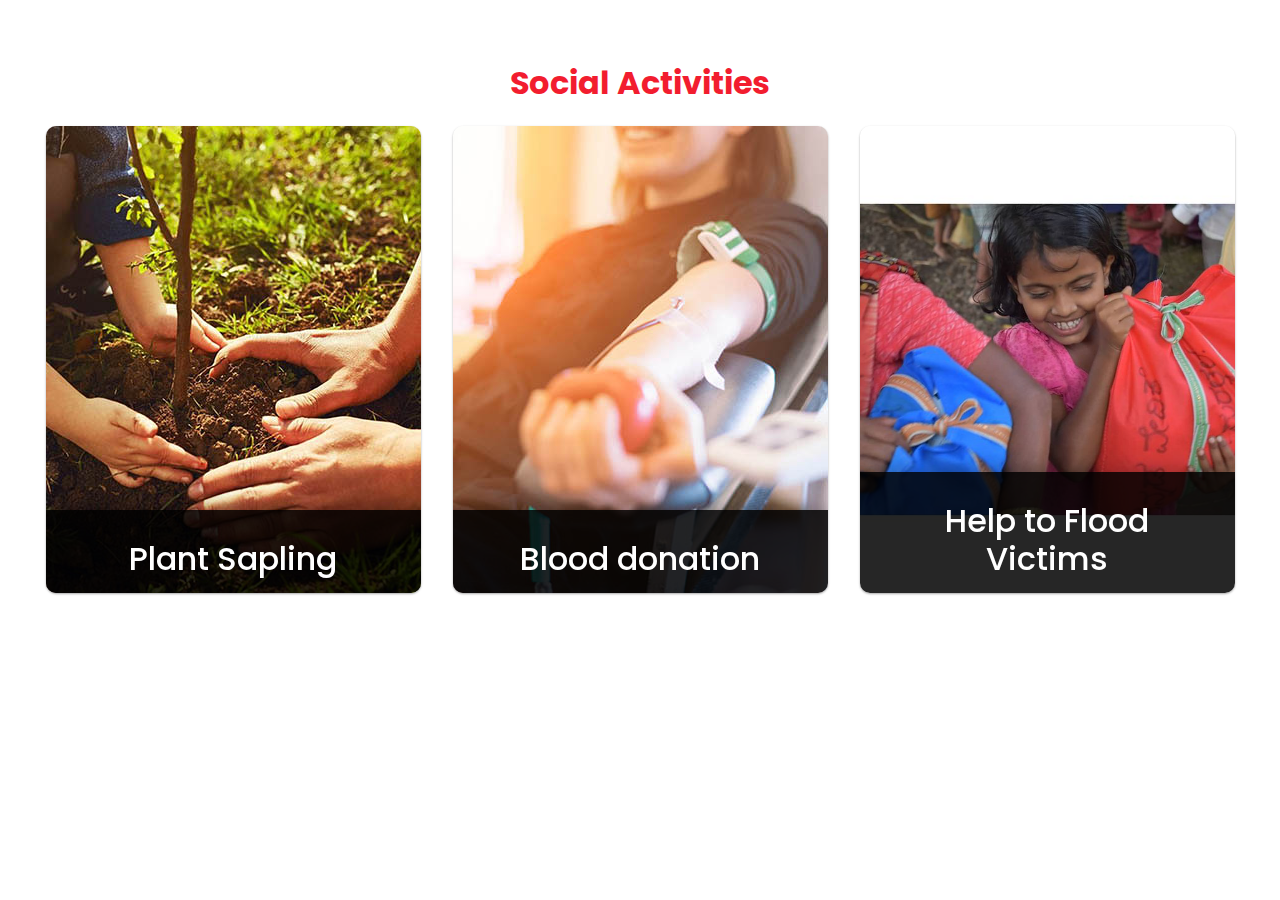
<file: social.html>
<!DOCTYPE html>
<html lang="en">

<head>
    <meta charset="UTF-8">
    <link rel="stylesheet" href="https://unpkg.com/aos@next/dist/aos.css" />
    <meta http-equiv="X-UA-Compatible" content="IE=edge">
    <meta name="viewport" content="width=device-width, initial-scale=1.0">
    <title>Kannada Vedike | Home</title>
    <link rel="stylesheet" href="https://maxcdn.bootstrapcdn.com/bootstrap/4.0.0/css/bootstrap.min.css"
        integrity="sha384-Gn5384xqQ1aoWXA+058RXPxPg6fy4IWvTNh0E263XmFcJlSAwiGgFAW/dAiS6JXm" crossorigin="anonymous">
    <link rel="stylesheet" href="style.css">
    <link rel="apple-touch-icon" sizes="180x180" href="/favicon/apple-touch-icon.png">
    <link rel="icon" type="image/png" sizes="32x32" href="/favicon/favicon-32x32.png">
    <link rel="icon" type="image/png" sizes="16x16" href="/favicon/favicon-16x16.png">
    <link rel="manifest" href="/favicon/site.webmanifest">
    <link rel="mask-icon" href="/favicon/safari-pinned-tab.svg" color="#ffffff">
    <link rel="shortcut icon" type="image/x-icon" href="/favicon/favicon.ico">
    <meta name="msapplication-TileColor" content="#ffffff">
    <meta name="msapplication-config" content="/favicon/browserconfig.xml">
    <meta name="theme-color" content="#ffffff">
</head>

<body>
    <div id="header"></div>
    <div id="events" class="section mt-3">
        <h2 class="text-center font-weight-bold primary-text-clr title pt-5">Social Activities</h2>
        <div id="eventsContainer" class="flex mt-2 px-2">
            <figure class="image-block events-card" data-aos="fade">
                <img src="images/social/1.jpg" alt="" />
                <figcaption>
                    <h2 class="text-center mb-3">
                        Plant Sapling
                    </h2>
                    <p>Initiative social event where students are encouraged to plant a sapling in their neighborhood
                        and take care of it. Under the banner 'Vrukshotsava' this event is organised to emphasize on the
                        vital role of plants and trees in our ecosystem.</p>
                    <a href="/events/parva.html">
                        <button type="button" class="btn btn-outline-light">
                            Know more
                        </button>
                    </a>
                </figcaption>
            </figure>
            <figure class="image-block events-card" data-aos="fade">
                <img src="images/social/2.jpg" alt="" />
                <figcaption>
                    <h2 class="text-center mb-3">
                        Blood donation
                    </h2>
                    <p>Blood donation is an yearly social event fully organised by Kannada Vedike NITK. Through this event efforts are made on awareness about blood donation among young and healthy population and it's significance.</p>
                    <a href="/events/parva_cup.html">
                        <button type="button" class="btn btn-outline-light">
                            Know more
                        </button>
                    </a>
                </figcaption>
            </figure>
            <figure class="image-block events-card" data-aos="fade">
                <img src="images/social/3.jpg" alt="" />
                <figcaption>
                    <h2 class="text-center mb-3">
                        Help to Flood Victims
                    </h2>
                    <p>Karnataka saw a disastrous flood in the year 2019 affecting nearly 7 lakh people from 22
                        districts. In response to this, Kannada Vedike extended its helping hands to the flood Victims
                        by raising funds from students. </p>
                    <a href="/events/bharath_darshan.html">
                        <button type="button" class="btn btn-outline-light">
                            Know more
                        </button>
                    </a>
                </figcaption>
            </figure>
        </div>
    </div>
    <div id="footer"></div>
    <div class="navbar-item" id="google_translate_element" style="display: naone;"></div>
    <script type="text/javascript"
        src="https://translate.google.com/translate_a/element.js?cb=googleTranslateElementInit"></script>
    <script src="https://code.jquery.com/jquery-3.2.1.slim.min.js"
        integrity="sha384-KJ3o2DKtIkvYIK3UENzmM7KCkRr/rE9/Qpg6aAZGJwFDMVNA/GpGFF93hXpG5KkN"
        crossorigin="anonymous"></script>
    <script src="https://cdnjs.cloudflare.com/ajax/libs/popper.js/1.12.9/umd/popper.min.js"
        integrity="sha384-ApNbgh9B+Y1QKtv3Rn7W3mgPxhU9K/ScQsAP7hUibX39j7fakFPskvXusvfa0b4Q"
        crossorigin="anonymous"></script>
    <script src="https://maxcdn.bootstrapcdn.com/bootstrap/4.0.0/js/bootstrap.min.js"
        integrity="sha384-JZR6Spejh4U02d8jOt6vLEHfe/JQGiRRSQQxSfFWpi1MquVdAyjUar5+76PVCmYl"
        crossorigin="anonymous"></script>
    <script src="index.js"></script>

    <!-- our aos data  -->
    <script src="https://unpkg.com/aos@next/dist/aos.js"></script>
    <script>
        AOS.init({
            // Settings that can be overridden on per-element basis, by `data-aos-*` attributes:
            offset: 120, // offset (in px) from the original trigger point
            delay: 1000, // values from 0 to 3000, with step 50ms
            duration: 500, // values from 0 to 3000, with step 50ms
            easing: 'ease-in-out-sine', // default easing for AOS animations
            once: true, // whether animation should happen only once - while scrolling down
            mirror: false, // whether elements should animate out while scrolling past them
            anchorPlacement: 'top-bottom', // defines which position of the element regarding to window should trigger the animation
        });

    </script>
</body>

</html>
</file>
<file: style.css>
@import url("https://fonts.googleapis.com/css2?family=Poppins&display=swap");
@import url("https://fonts.googleapis.com/css2?family=Noto+Sans+Kannada&display=swap");
@import url("https://fonts.googleapis.com/css2?family=Inter&display=swap");
* {
  font-family: "Poppins", sans-serif;
}
:root {
  --primary-clr: #f21d2f;
  --secondary-clr: #f2e313;
  --black-clr: #0d1826;
  --black-clr: #111;
  --white-clr: #ffffff;
  --yellow-first-shade: #f2c438;
  --yellow-second-shade: #f2b33d;
}

figcaption ::-webkit-scrollbar {
  width: 5px;
}

/* Track */
figcaption ::-webkit-scrollbar-track {
  border-radius: 10px;
  background: #f1f1f1;
}

/* Handle */
figcaption ::-webkit-scrollbar-thumb {
  border-radius: 10px;
  background: #888;
}

/* Handle on hover */
figcaption ::-webkit-scrollbar-thumb:hover {
  background: #555;
}

body {
  top: 0 !important;
  position: static !important;
  overflow-x: hidden;
  /* background: var(--black-clr); */
}

.none {
  display: none !important;
}

.red-bg {
  background-color: var(--primary-clr);
}

.black-bg {
  background-color: var(--black-clr);
}

.gradient {
  background-image: linear-gradient(
    to bottom,
    #f21d2f,
    #f85921,
    #f98118,
    #f7a41f,
    #f2c438
  );
}

.txt-shadow {
  text-shadow: 3px 0px 7px rgba(0, 0, 0, 0.8), -3px 0px 7px rgba(0, 0, 0, 0.8),
    0px 4px 7px rgba(0, 0, 0, 0.8);
}

/* .gradient-text{
    background-image: linear-gradient(to bottom, #f21d2f, #f85921, #f98118, #f7a41f, #f2c438);
    -webkit-background-clip: text;
    -webkit-text-fill-color: transparent;
} */

.primary-text-clr {
  color: var(--primary-clr);
}

.secondary-text-clr {
  color: var(--yellow-first-shade);
}

.white-txt {
  color: var(--white-clr);
}

.black-txt {
  columns: var(--black-clr);
}

a,
a:hover,
a:focus,
a:active {
  text-decoration: none;
  color: inherit;
}

.flex {
  display: flex;
}

.flex-c {
  display: flex;
  flex-direction: column;
}

/* preloader styling  */
#preloader {
  background: var(--black-clr);
  z-index: 100;
  position: fixed;
  height: 100vh;
  width: 100%;
  transition: 0.5s opacity ease;
  top: 0;
}

.load {
  position: absolute;
  top: 50%;
  left: 50%;
  transform: translate(-50%, -50%);
  width: 100px;
  height: 100px;
  z-index: 100;
  transition: none;
}
.load hr {
  border: 0;
  margin: 0;
  width: 40%;
  height: 40%;
  position: absolute;
  border-radius: 50%;
  animation: spin 2s ease infinite;
}

.load :first-child {
  background: var(--primary-clr);
  animation-delay: -1.5s;
}
.load :nth-child(2) {
  background: var(--secondary-clr);
  animation-delay: -1s;
}
.load :nth-child(3) {
  background: #144982;
  animation-delay: -0.5s;
}
.load :last-child {
  background: #fff;
}

@keyframes spin {
  0%,
  100% {
    transform: translate(0);
  }
  25% {
    transform: translate(160%);
  }
  50% {
    transform: translate(160%, 160%);
  }
  75% {
    transform: translate(0, 160%);
  }
}

#logo {
  position: absolute;
  top: 18px;
  z-index: 90;
  border-radius: 100%;
}

header {
  justify-content: space-between;
  align-items: center;
  background-color: var(--yellow-first-shade);
  padding: 0 0.5rem;
  margin-bottom: 70px;
  z-index: 10;
  /* position: relative; */
}
#language {
  font-weight: 500;
  font-size: 1rem;
}

.navbar {
  height: 70px;
  position: absolute !important;
  width: 100%;
  top: 40px;
  z-index: 50;
  transition: none;
  background-color: var(--black-clr);
}

.scroll {
  position: fixed !important;
  top: 0;
  background-color: rgba(0, 0, 0, 0.8) !important;
}

.navbar-custom .navbar-brand,
.navbar-custom .navbar-text {
  color: var(--white-clr);
}

.nav-link {
  text-transform: uppercase;
  letter-spacing: 1.5px;
  padding: 7.5px 16px !important;
  margin-right: 3px;
  font-size: 13px;
  color: var(--white-clr) !important;
  border-radius: 7px;
  transition: 0.75s;
}

.nav-link:hover,
.nav-link:focus {
  color: rgba(255, 255, 255, 0.7) !important;
}

.dropdown-menu {
  top: 51px;
  background-color: rgba(13, 24, 38, 0.98);
}
.dropdown-item {
  text-transform: uppercase;
  color: var(--white-clr);
  font-size: 13px;
}
.dropdown-item:hover {
  background-color: rgba(255, 255, 255, 0.1);
  color: var(--white-clr);
}

.carousel-item {
  overflow: hidden;
  max-height: calc(100vh - 110px);
  text-align: center;
}

.carousel-img {
  position: relative;
  top: -250px;
  width: 100%;
  height: auto;
}

.carousel-indicators {
  bottom: 100px;
}

#about {
  position: relative;
}

#about:after {
  content: "";
  background-color: #f7f7f4;
  width: 700px;
  height: 700px;
  max-width: 100%;
  position: absolute;
  top: 50%;
  left: 50%;
  transform: translate(-50%, -50%);
  z-index: -1;
}

.about-card {
  display: grid;
  grid-template-columns: 1fr 1fr;
  align-items: center;
}

#hero {
  position: absolute;
  bottom: 0;
  display: grid;
  grid-template-columns: 1fr 1fr;
  min-height: 100px;
  background-color: rgba(0, 0, 0, 0.7);
  padding: 0.5rem 0;
}

.hero {
  max-height: 100px;
  padding: 0 1rem;
  font-weight: 600;
}

.left-hero {
  font-size: 20px;
  line-height: 1.8;
  text-align: right;
  color: var(--yellow-second-shade);
}

.right-hero {
  text-align: left;
  color: var(--primary-clr);
}

.skiptranslate {
  display: none;
}

.section-flex {
  display: flex;
}

#eventsContainer {
  width: 100%;
  display: flex;
  flex-wrap: wrap;
  justify-content: center;
}

.events-card {
  margin: 1rem;
}

figure {
  position: relative;
  display: flex;
  align-items: center;
  justify-content: center;
  width: 375px;
  height: 467px;
  border-radius: 10px;
  box-shadow: 0 1px 3px rgba(0, 0, 0, 0.12), 0 1px 2px rgba(0, 0, 0, 0.24);
  transition: all 0.5s cubic-bezier(0.25, 0.8, 0.25, 1);
  overflow: hidden;
}
figure:hover {
  box-shadow: 0 14px 28px rgba(0, 0, 0, 0.25), 0 10px 10px rgba(0, 0, 0, 0.22);
}
figure:hover img {
  transform: scale(1.05);
}
figure:hover figcaption {
  bottom: 0;
}
figure h1 {
  position: absolute;
  top: 50px;
  left: 20px;
  margin: 0;
  padding: 0;
  color: white;
  font-size: 60px;
  font-weight: 100;
  line-height: 1;
}
figure img {
  height: 100%;
  transition: 0.25s;
}
figure figcaption {
  position: absolute;
  bottom: -295px;
  left: 0;
  width: 100%;
  margin: 0;
  padding: 30px;
  background-color: rgba(0, 0, 0, 0.85);
  box-shadow: 0 0 20px rgba(0, 0, 0, 0.4);
  color: white;
  line-height: 1;
  transition: 0.25s;
}
figure figcaption h3 {
  margin: 0 0 20px;
  padding: 0;
}
figure figcaption p {
  font-size: 14px;
  line-height: 1.75;
  overflow-y: scroll;
  height: 200px;
}
figure figcaption button {
  position: relative;
  display: flex;
  align-items: center;
  justify-content: center;
  margin: 10px 0 0;
  padding: 10px 30px;
  border: none;
  border-radius: 5px;
  color: white;
  font-size: 14px;
  cursor: pointer;
  background: transparent;
}

.container {
  max-width: 1170px;
  margin: auto;
}
.row {
  display: flex;
  flex-wrap: wrap;
}
ul {
  list-style: none;
}

.underline {
  height: 2px;
  width: 100%;
  background: var(--primary-clr);
  margin-bottom: 1rem;
}

.pagination .page-link {
  color: var(--black-clr);
}

/*responsive*/
@media (max-width: 1020px) {
  #hero {
    position: initial;
    grid-template-columns: 1fr;
    background: rgba(0, 0, 0, 0.85);
  }
  .about-card {
    grid-template-columns: 1fr;
  }
  #kv {
    font-size: 2.5rem;
  }
  #kv-sub {
    color: var(--yellow-second-shade);
    font-size: 1rem;
    font-weight: 600;
  }
  .hero {
    text-align: center;
  }
  .left-hero {
    display: none;
  }
  .right-hero {
    font-size: 1.5rem;
  }
  .section-flex {
    flex-direction: column;
  }
  .carousel-indicators {
    bottom: 0;
  }
  .navbar-nav {
    width: 100%;
    position: absolute;
    top: 70px;
    left: 0;
    z-index: 50;
  }
  .nav-item {
    background-color: #181818;
  }
  .nav-item:hover {
    background-color: rgba(0, 0, 0, 1);
  }
  .nav-link {
    margin: 1rem 0;
    text-align: center;
  }
}

@media (max-width: 1300px) {
  .carousel-img {
    top: 0;
  }
}

#instaFeed {
  display: flex;
  flex-wrap: wrap;
  width: max-content;
  justify-content: space-around;
  grid-row-gap: 0.1rem;
  margin: 0.1rem 0;
  width: 380px;
  height: 50vh;
  max-height: 500px;
  overflow: auto;
  border-radius: 2px;
  border:1px solid #e3e3e4;
}

#instaFeedSection {
  width: max-content;
  margin: 0.1rem;
}

#instaFeedSection .item {
  padding: 0.5rem 1rem;
}

#insta-announcement {
  display: flex;
  margin: 0 1rem;
  margin-bottom: 1rem;
  justify-content: center;
}

#announcement {
  max-width: 100%;
  width: 50vw;
  min-width: 400px;
}

/* footer section starts here  */
* {
  margin: 0;
  padding: 0;
  box-sizing: border-box;
}
.container {
  max-width: 1170px;
  margin: auto;
}
.row {
  display: flex;
  flex-wrap: wrap;
}
ul {
  list-style: none;
}

.first h4::before {
  display: none;
}

.footer {
  background-color: #181818;
  padding: 70px 0;
  padding-bottom: 0;
  line-height: 2;
}

.footer-col {
  width: 25%;
  padding: 0 15px;
}

.footer-col h4 {
  font-size: 18px;
  color: #ffffff;
  text-transform: capitalize;
  margin-bottom: 35px;
  font-weight: 500;
  position: relative;
}

.footer-col h4::before {
  content: "";
  position: absolute;
  left: 0;
  bottom: -10px;
  background-color: var(--primary-clr);
  height: 2px;
  box-sizing: border-box;
  width: 100%;
}

.footer-col ul li:not(:last-child) {
  margin-bottom: 10px;
}

.footer-col ul li a,
.footer-col p {
  font-size: 16px;
  color: #ffffff;
  text-decoration: none;
  font-weight: 300;
  color: #ababab;
  display: block;
  transition: all 0.3s ease;
}

.footer-col ul li a:hover {
  color: #ffffff;
}

.social-links {
  display: flex;
  justify-content: space-between;
  padding: 0 3rem;
}

.footer-col .social-links a {
  display: inline-block;
  height: 40px;
  width: 40px;
  background-color: rgba(255, 255, 255, 0.3);
  text-align: center;
  line-height: 40px;
  border-radius: 10px;
  color: #ffffff;
  transition: all 0.5s ease;
}
.footer-col .social-links a:hover {
  color: #24262b;
  background-color: #ffffff;
}

#lstFooter {
  background: #363636;
  padding: 0 3rem;
  justify-content: space-between;
  line-height: 3;
  align-items: center;
}

/*responsive*/
@media (max-width: 767px) {
  .footer-col {
    width: 50%;
    margin-bottom: 30px;
  }
}
@media (max-width: 574px) {
  .footer-col {
    width: 100%;
  }
}
@media screen and (max-width: 800px) {
  #lstFooter,
  #insta-announcement {
    flex-direction: column;
    align-items: center;
  }
  #instaFeed{
    margin: 0 0.5rem;
    padding: 0 0.5rem;
  }

  
}
/* footer section ends here  */
</file>
